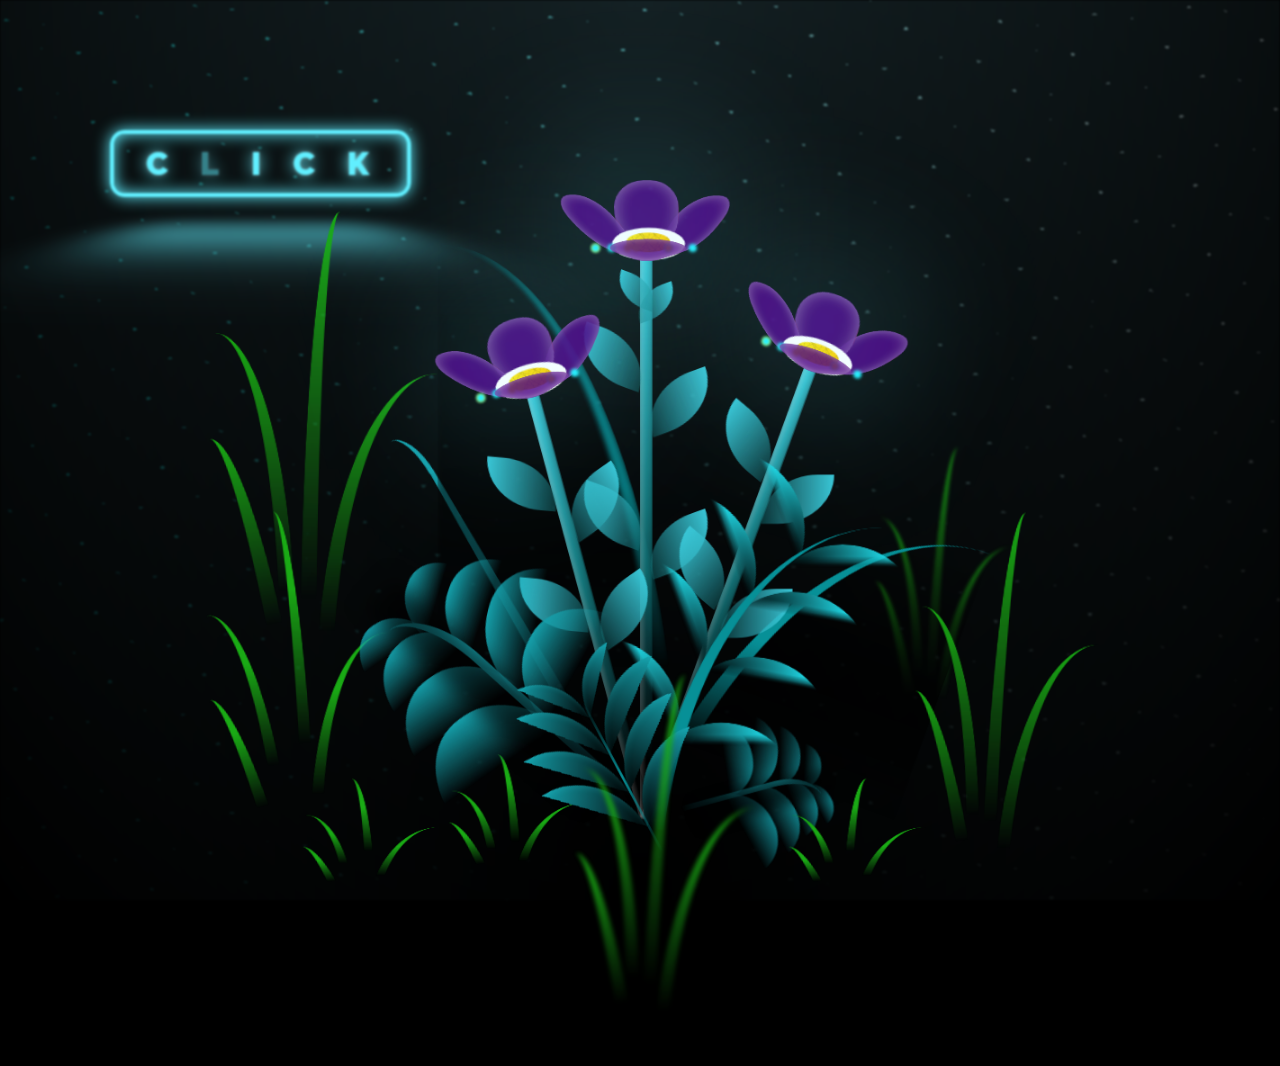
<file: index.html>
<!DOCTYPE html>
<html lang="en">
<head>
    <meta charset="UTF-8">
    <meta name="viewport" content="width=device-width, initial-scale=1.0">
    <title>GF</title> 
    <link rel="stylesheet" href="./style.css"> 
    <link rel="stylesheet" href="./button.css"> 
</head>
<body class="not-loaded">
    <div class="night">      
        <button class='glowing-btn' onclick="location.href='card.html'" type="button"><span class='glowing-txt'>C<span class='faulty-letter'>L</span>ICK</span></button>
    </div>
    <div class="flowers">
      <div class="flower flower--1">
        <div class="flower__leafs flower__leafs--1">
          <div class="flower__leaf flower__leaf--1"></div>
          <div class="flower__leaf flower__leaf--2"></div>
          <div class="flower__leaf flower__leaf--3"></div>
          <div class="flower__leaf flower__leaf--4"></div>
          <div class="flower__white-circle"></div>
  
          <div class="flower__light flower__light--1"></div>
          <div class="flower__light flower__light--2"></div>
          <div class="flower__light flower__light--3"></div>
          <div class="flower__light flower__light--4"></div>
          <div class="flower__light flower__light--5"></div>
          <div class="flower__light flower__light--6"></div>
          <div class="flower__light flower__light--7"></div>
          <div class="flower__light flower__light--8"></div>
  
        </div>
        <div class="flower__line">
          <div class="flower__line__leaf flower__line__leaf--1"></div>
          <div class="flower__line__leaf flower__line__leaf--2"></div>
          <div class="flower__line__leaf flower__line__leaf--3"></div>
          <div class="flower__line__leaf flower__line__leaf--4"></div>
          <div class="flower__line__leaf flower__line__leaf--5"></div>
          <div class="flower__line__leaf flower__line__leaf--6"></div>
        </div>
      </div>
  
      <div class="flower flower--2">
        <div class="flower__leafs flower__leafs--2">
          <div class="flower__leaf flower__leaf--1"></div>
          <div class="flower__leaf flower__leaf--2"></div>
          <div class="flower__leaf flower__leaf--3"></div>
          <div class="flower__leaf flower__leaf--4"></div>
          <div class="flower__white-circle"></div>
  
          <div class="flower__light flower__light--1"></div>
          <div class="flower__light flower__light--2"></div>
          <div class="flower__light flower__light--3"></div>
          <div class="flower__light flower__light--4"></div>
          <div class="flower__light flower__light--5"></div>
          <div class="flower__light flower__light--6"></div>
          <div class="flower__light flower__light--7"></div>
          <div class="flower__light flower__light--8"></div>
  
        </div>
        <div class="flower__line">
          <div class="flower__line__leaf flower__line__leaf--1"></div>
          <div class="flower__line__leaf flower__line__leaf--2"></div>
          <div class="flower__line__leaf flower__line__leaf--3"></div>
          <div class="flower__line__leaf flower__line__leaf--4"></div>
        </div>
      </div>
  
      <div class="flower flower--3">
        <div class="flower__leafs flower__leafs--3">
          <div class="flower__leaf flower__leaf--1"></div>
          <div class="flower__leaf flower__leaf--2"></div>
          <div class="flower__leaf flower__leaf--3"></div>
          <div class="flower__leaf flower__leaf--4"></div>
          <div class="flower__white-circle"></div>
  
          <div class="flower__light flower__light--1"></div>
          <div class="flower__light flower__light--2"></div>
          <div class="flower__light flower__light--3"></div>
          <div class="flower__light flower__light--4"></div>
          <div class="flower__light flower__light--5"></div>
          <div class="flower__light flower__light--6"></div>
          <div class="flower__light flower__light--7"></div>
          <div class="flower__light flower__light--8"></div>
  
        </div>
        <div class="flower__line">
          <div class="flower__line__leaf flower__line__leaf--1"></div>
          <div class="flower__line__leaf flower__line__leaf--2"></div>
          <div class="flower__line__leaf flower__line__leaf--3"></div>
          <div class="flower__line__leaf flower__line__leaf--4"></div>
        </div>
      </div>
  
      <div class="grow-ans" style="--d:1.2s">
        <div class="flower__g-long">
          <div class="flower__g-long__top"></div>
          <div class="flower__g-long__bottom"></div>
        </div>
      </div>
  
      <div class="growing-grass">
        <div class="flower__grass flower__grass--1">
          <div class="flower__grass--top"></div>
          <div class="flower__grass--bottom"></div>
          <div class="flower__grass__leaf flower__grass__leaf--1"></div>
          <div class="flower__grass__leaf flower__grass__leaf--2"></div>
          <div class="flower__grass__leaf flower__grass__leaf--3"></div>
          <div class="flower__grass__leaf flower__grass__leaf--4"></div>
          <div class="flower__grass__leaf flower__grass__leaf--5"></div>
          <div class="flower__grass__leaf flower__grass__leaf--6"></div>
          <div class="flower__grass__leaf flower__grass__leaf--7"></div>
          <div class="flower__grass__leaf flower__grass__leaf--8"></div>
          <div class="flower__grass__overlay"></div>
        </div>
      </div>
  
      <div class="growing-grass">
        <div class="flower__grass flower__grass--2">
          <div class="flower__grass--top"></div>
          <div class="flower__grass--bottom"></div>
          <div class="flower__grass__leaf flower__grass__leaf--1"></div>
          <div class="flower__grass__leaf flower__grass__leaf--2"></div>
          <div class="flower__grass__leaf flower__grass__leaf--3"></div>
          <div class="flower__grass__leaf flower__grass__leaf--4"></div>
          <div class="flower__grass__leaf flower__grass__leaf--5"></div>
          <div class="flower__grass__leaf flower__grass__leaf--6"></div>
          <div class="flower__grass__leaf flower__grass__leaf--7"></div>
          <div class="flower__grass__leaf flower__grass__leaf--8"></div>
          <div class="flower__grass__overlay"></div>
        </div>
      </div>
  
      <div class="grow-ans" style="--d:2.4s">
        <div class="flower__g-right flower__g-right--1">
          <div class="leaf"></div>
        </div>
      </div>
  
      <div class="grow-ans" style="--d:2.8s">
        <div class="flower__g-right flower__g-right--2">
          <div class="leaf"></div>
        </div>
      </div>
  
      <div class="grow-ans" style="--d:2.8s">
        <div class="flower__g-front">
          <div class="flower__g-front__leaf-wrapper flower__g-front__leaf-wrapper--1">
            <div class="flower__g-front__leaf"></div>
          </div>
          <div class="flower__g-front__leaf-wrapper flower__g-front__leaf-wrapper--2">
            <div class="flower__g-front__leaf"></div>
          </div>
          <div class="flower__g-front__leaf-wrapper flower__g-front__leaf-wrapper--3">
            <div class="flower__g-front__leaf"></div>
          </div>
          <div class="flower__g-front__leaf-wrapper flower__g-front__leaf-wrapper--4">
            <div class="flower__g-front__leaf"></div>
          </div>
          <div class="flower__g-front__leaf-wrapper flower__g-front__leaf-wrapper--5">
            <div class="flower__g-front__leaf"></div>
          </div>
          <div class="flower__g-front__leaf-wrapper flower__g-front__leaf-wrapper--6">
            <div class="flower__g-front__leaf"></div>
          </div>
          <div class="flower__g-front__leaf-wrapper flower__g-front__leaf-wrapper--7">
            <div class="flower__g-front__leaf"></div>
          </div>
          <div class="flower__g-front__leaf-wrapper flower__g-front__leaf-wrapper--8">
            <div class="flower__g-front__leaf"></div>
          </div>
          <div class="flower__g-front__line"></div>
        </div>
      </div>
  
      <div class="grow-ans" style="--d:3.2s">
        <div class="flower__g-fr">
          <div class="leaf"></div>
          <div class="flower__g-fr__leaf flower__g-fr__leaf--1"></div>
          <div class="flower__g-fr__leaf flower__g-fr__leaf--2"></div>
          <div class="flower__g-fr__leaf flower__g-fr__leaf--3"></div>
          <div class="flower__g-fr__leaf flower__g-fr__leaf--4"></div>
          <div class="flower__g-fr__leaf flower__g-fr__leaf--5"></div>
          <div class="flower__g-fr__leaf flower__g-fr__leaf--6"></div>
          <div class="flower__g-fr__leaf flower__g-fr__leaf--7"></div>
          <div class="flower__g-fr__leaf flower__g-fr__leaf--8"></div>
        </div>
      </div>
  
      <div class="long-g long-g--0">
        <div class="grow-ans" style="--d:3s">
          <div class="leaf leaf--0"></div>
        </div>
        <div class="grow-ans" style="--d:2.2s">
          <div class="leaf leaf--1"></div>
        </div>
        <div class="grow-ans" style="--d:3.4s">
          <div class="leaf leaf--2"></div>
        </div>
        <div class="grow-ans" style="--d:3.6s">
          <div class="leaf leaf--3"></div>
        </div>
      </div>
  
      <div class="long-g long-g--1">
        <div class="grow-ans" style="--d:3.6s">
          <div class="leaf leaf--0"></div>
        </div>
        <div class="grow-ans" style="--d:3.8s">
          <div class="leaf leaf--1"></div>
        </div>
        <div class="grow-ans" style="--d:4s">
          <div class="leaf leaf--2"></div>
        </div>
        <div class="grow-ans" style="--d:4.2s">
          <div class="leaf leaf--3"></div>
        </div>
      </div>
  
      <div class="long-g long-g--2">
        <div class="grow-ans" style="--d:4s">
          <div class="leaf leaf--0"></div>
        </div>
        <div class="grow-ans" style="--d:4.2s">
          <div class="leaf leaf--1"></div>
        </div>
        <div class="grow-ans" style="--d:4.4s">
          <div class="leaf leaf--2"></div>
        </div>
        <div class="grow-ans" style="--d:4.6s">
          <div class="leaf leaf--3"></div>
        </div>
      </div>
  
      <div class="long-g long-g--3">
        <div class="grow-ans" style="--d:4s">
          <div class="leaf leaf--0"></div>
        </div>
        <div class="grow-ans" style="--d:4.2s">
          <div class="leaf leaf--1"></div>
        </div>
        <div class="grow-ans" style="--d:3s">
          <div class="leaf leaf--2"></div>
        </div>
        <div class="grow-ans" style="--d:3.6s">
          <div class="leaf leaf--3"></div>
        </div>
      </div>
  
      <div class="long-g long-g--4">
        <div class="grow-ans" style="--d:4s">
          <div class="leaf leaf--0"></div>
        </div>
        <div class="grow-ans" style="--d:4.2s">
          <div class="leaf leaf--1"></div>
        </div>
        <div class="grow-ans" style="--d:3s">
          <div class="leaf leaf--2"></div>
        </div>
        <div class="grow-ans" style="--d:3.6s">
          <div class="leaf leaf--3"></div>
        </div>
      </div>
  
      <div class="long-g long-g--5">
        <div class="grow-ans" style="--d:4s">
          <div class="leaf leaf--0"></div>
        </div>
        <div class="grow-ans" style="--d:4.2s">
          <div class="leaf leaf--1"></div>
        </div>
        <div class="grow-ans" style="--d:3s">
          <div class="leaf leaf--2"></div>
        </div>
        <div class="grow-ans" style="--d:3.6s">
          <div class="leaf leaf--3"></div>
        </div>
      </div>
  
      <div class="long-g long-g--6">
        <div class="grow-ans" style="--d:4.2s">
          <div class="leaf leaf--0"></div>
        </div>
        <div class="grow-ans" style="--d:4.4s">
          <div class="leaf leaf--1"></div>
        </div>
        <div class="grow-ans" style="--d:4.6s">
          <div class="leaf leaf--2"></div>
        </div>
        <div class="grow-ans" style="--d:4.8s">
          <div class="leaf leaf--3"></div>
        </div>
      </div>
  
      <div class="long-g long-g--7">
        <div class="grow-ans" style="--d:3s">
          <div class="leaf leaf--0"></div>
        </div>
        <div class="grow-ans" style="--d:3.2s">
          <div class="leaf leaf--1"></div>
        </div>
        <div class="grow-ans" style="--d:3.5s">
          <div class="leaf leaf--2"></div>
        </div>
        <div class="grow-ans" style="--d:3.6s">
          <div class="leaf leaf--3"></div>
        </div>
      </div>
    </div>
  </body>
  <script> 
    onload = () => {
    const c = setTimeout(() => {
        document.body.classList.remove("not-loaded");
        clearTimeout(c);
    }, 1000);
    };
  </script>
</html>
</file>
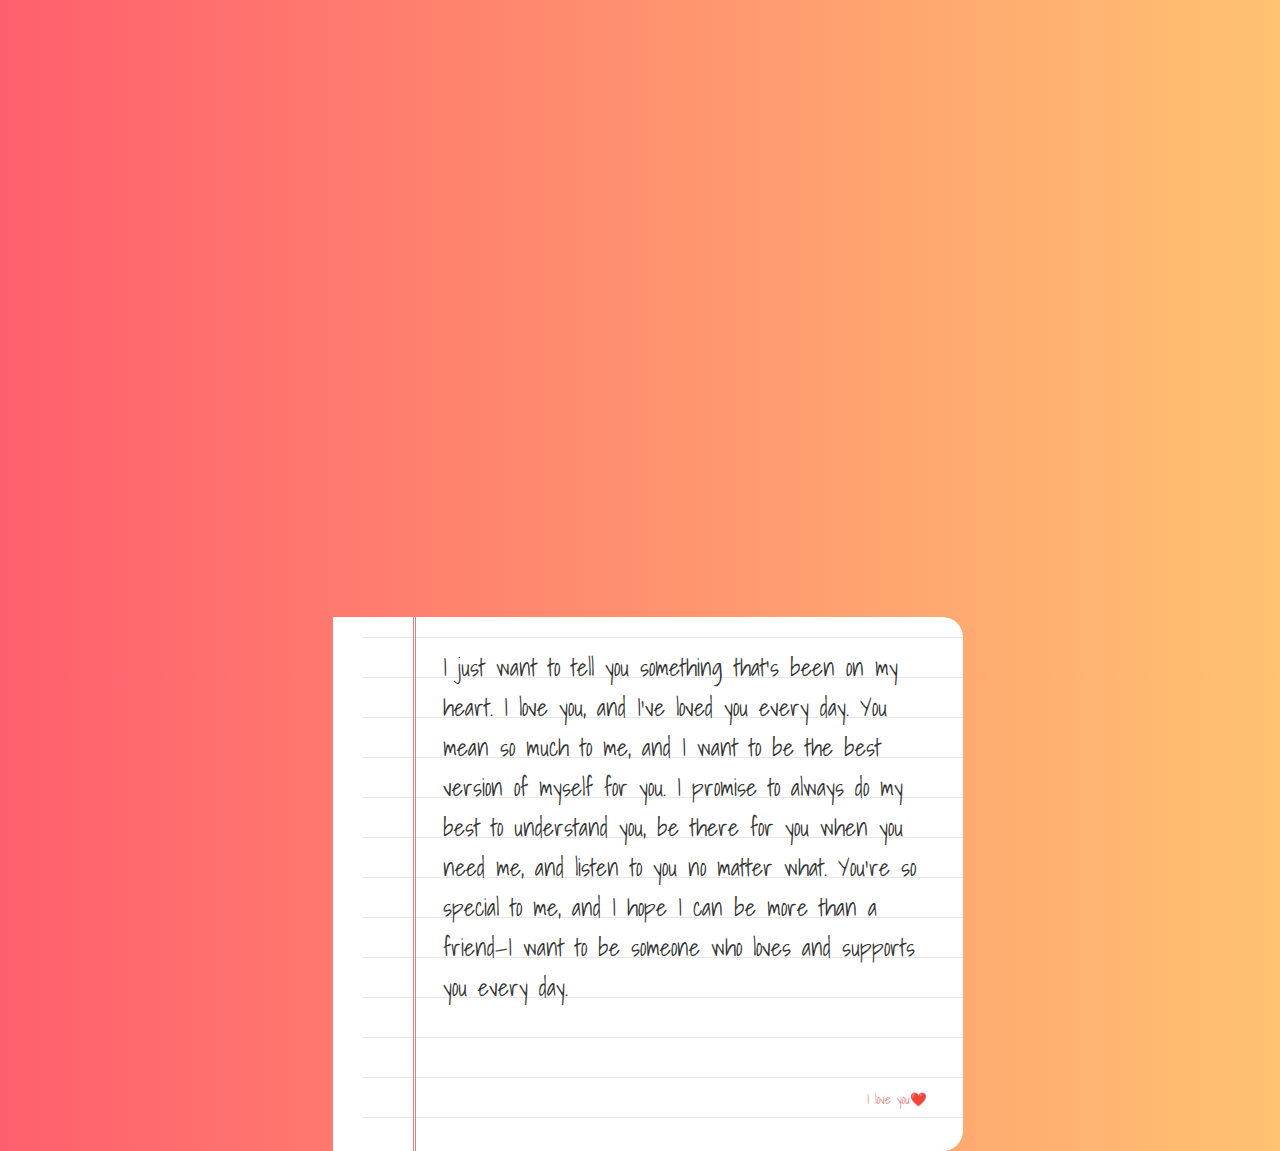
<file: message.html>
<!DOCTYPE html>
<html lang="en">
<head>
    <meta charset="UTF-8">
    <meta name="viewport" content="width=device-width, initial-scale=1.0">
    <title>GF</title>
    <link rel="stylesheet" href="./message.css"> 
</head>
<body>
    <div class="wrapper">
        <h1></h1>
        
        <form class="form__contact" action="">
          <fieldset>       
            <p>I just want to tell you something that’s been on my heart. I love you, and I’ve loved you every day. You mean so much to me, and I want to be the best version of myself for you.

                I promise to always do my best to understand you, be there for you when you need me, and listen to you no matter what.
                
                You’re so special to me, and I hope I can be more than a friend—I want to be someone who loves and supports you every day.</p>

            <button type="submit" class="button button--xlarge" tabindex="4">I love you❤️   </button>
          </fieldset>
        </form>
      </div>
</body>
</html>
</file>
<file: style.css>
*, *::after, *::before {
    padding: 0;
    margin: 0;
    box-sizing: border-box;
  }
  :root {
    --dark-color: #000;
  }
  body {
    display: flex;
    align-items: flex-end;
    justify-content: center;
    min-height: 100vh;
    background-color: var(--dark-color);
    overflow: hidden;
    perspective: 1000px;
  }
  .night {
    position: fixed;
    left: 50%;
    top: 0;
    transform: translateX(-50%);
    width: 100%;
    height: 100%;
    filter: blur(0.1vmin);
    background-image: radial-gradient(ellipse at top, transparent 0%, var(--dark-color)), radial-gradient(ellipse at bottom, var(--dark-color), rgba(145, 233, 255, 0.2)), repeating-linear-gradient(220deg, black 0px, black 19px, transparent 19px, transparent 22px), repeating-linear-gradient(189deg, black 0px, black 19px, transparent 19px, transparent 22px), repeating-linear-gradient(148deg, black 0px, black 19px, transparent 19px, transparent 22px), linear-gradient(90deg, #00fffa, #f0f0f0);
  }
  .flowers {
    position: relative;
    transform: scale(0.9);
  }
  .flower {
    position: absolute;
    bottom: 10vmin;
    transform-origin: bottom center;
    z-index: 10;
    --fl-speed: 0.8s;
  }
  .flower--1 {
    animation: moving-flower-1 4s linear infinite;
  }
  .flower--1 .flower__line {
    height: 70vmin;
    animation-delay: 0.3s;
  }
  .flower--1 .flower__line__leaf--1 {
    animation: blooming-leaf-right var(--fl-speed) 1.6s backwards;
  }
  .flower--1 .flower__line__leaf--2 {
    animation: blooming-leaf-right var(--fl-speed) 1.4s backwards;
  }
  .flower--1 .flower__line__leaf--3 {
    animation: blooming-leaf-left var(--fl-speed) 1.2s backwards;
  }
  .flower--1 .flower__line__leaf--4 {
    animation: blooming-leaf-left var(--fl-speed) 1s backwards;
  }
  .flower--1 .flower__line__leaf--5 {
    animation: blooming-leaf-right var(--fl-speed) 1.8s backwards;
  }
  .flower--1 .flower__line__leaf--6 {
    animation: blooming-leaf-left var(--fl-speed) 2s backwards;
  }
  .flower--2 {
    left: 50%;
    transform: rotate(20deg);
    animation: moving-flower-2 4s linear infinite;
  }
  .flower--2 .flower__line {
    height: 60vmin;
    animation-delay: 0.6s;
  }
  .flower--2 .flower__line__leaf--1 {
    animation: blooming-leaf-right var(--fl-speed) 1.9s backwards;
  }
  .flower--2 .flower__line__leaf--2 {
    animation: blooming-leaf-right var(--fl-speed) 1.7s backwards;
  }
  .flower--2 .flower__line__leaf--3 {
    animation: blooming-leaf-left var(--fl-speed) 1.5s backwards;
  }
  .flower--2 .flower__line__leaf--4 {
    animation: blooming-leaf-left var(--fl-speed) 1.3s backwards;
  }
  .flower--3 {
    left: 50%;
    transform: rotate(-15deg);
    animation: moving-flower-3 4s linear infinite;
  }
  .flower--3 .flower__line {
    animation-delay: 0.9s;
  }
  .flower--3 .flower__line__leaf--1 {
    animation: blooming-leaf-right var(--fl-speed) 2.5s backwards;
  }
  .flower--3 .flower__line__leaf--2 {
    animation: blooming-leaf-right var(--fl-speed) 2.3s backwards;
  }
  .flower--3 .flower__line__leaf--3 {
    animation: blooming-leaf-left var(--fl-speed) 2.1s backwards;
  }
  .flower--3 .flower__line__leaf--4 {
    animation: blooming-leaf-left var(--fl-speed) 1.9s backwards;
  }
  .flower__leafs {
    position: relative;
    animation: blooming-flower 2s backwards;
  }
  .flower__leafs--1 {
    animation-delay: 1.1s;
  }
  .flower__leafs--2 {
    animation-delay: 1.1s;
  }
  .flower__leafs--3 {
    animation-delay: 1.1s;
  }
  .flower__leafs::after {
    content: "";
    position: absolute;
    left: 0;
    top: 0;
    transform: translate(-50%, -100%);
    width: 8vmin;
    height: 8vmin;
    background-color: #6bf0ff;
    filter: blur(10vmin);
  }
  .flower__leaf {
    position: absolute;
    bottom: 0;
    left: 50%;
    width: 8vmin;
    height: 11vmin;
    border-radius: 51% 49% 47% 53% / 44% 45% 55% 69%;
    background-color: red;
    background-image: linear-gradient(to top, #4B0082, #4B0082);
    transform-origin: bottom center;
    opacity: 0.9;
    box-shadow: inset 0 0 2vmin rgba(255, 255, 255, 0.5);
  }
  .flower__leaf--1 {
    transform: translate(-10%, 1%) rotateY(40deg) rotateX(-50deg);
  }
  .flower__leaf--2 {
    transform: translate(-50%, -4%) rotateX(40deg);
  }
  .flower__leaf--3 {
    transform: translate(-90%, 0%) rotateY(45deg) rotateX(50deg);
  }
  .flower__leaf--4 {
    width: 8vmin;
    height: 8vmin;
    transform-origin: bottom left;
    border-radius: 4vmin 10vmin 4vmin 4vmin;
    transform: translate(0%, 18%) rotateX(70deg) rotate(-43deg);
    background-image: linear-gradient(to top, #4B0082, #4B0082);
    z-index: 1;
    opacity: 0.8;
  }
  .flower__white-circle {
    position: absolute;
    left: -3.5vmin;
    top: -3vmin;
    width: 9vmin;
    height: 4vmin;
    border-radius: 50%;
    background-color: #fff;
  }
  .flower__white-circle::after {
    content: "";
    position: absolute;
    left: 50%;
    top: 45%;
    transform: translate(-50%, -50%);
    width: 60%;
    height: 60%;
    border-radius: inherit;
    background-image: repeating-linear-gradient(135deg, rgba(0, 0, 0, 0.03) 0px, rgba(0, 0, 0, 0.03) 1px, transparent 1px, transparent 12px), repeating-linear-gradient(45deg, rgba(0, 0, 0, 0.03) 0px, rgba(0, 0, 0, 0.03) 1px, transparent 1px, transparent 12px), repeating-linear-gradient(67.5deg, rgba(0, 0, 0, 0.03) 0px, rgba(0, 0, 0, 0.03) 1px, transparent 1px, transparent 12px), repeating-linear-gradient(135deg, rgba(0, 0, 0, 0.03) 0px, rgba(0, 0, 0, 0.03) 1px, transparent 1px, transparent 12px), repeating-linear-gradient(45deg, rgba(0, 0, 0, 0.03) 0px, rgba(0, 0, 0, 0.03) 1px, transparent 1px, transparent 12px), repeating-linear-gradient(112.5deg, rgba(0, 0, 0, 0.03) 0px, rgba(0, 0, 0, 0.03) 1px, transparent 1px, transparent 12px), repeating-linear-gradient(112.5deg, rgba(0, 0, 0, 0.03) 0px, rgba(0, 0, 0, 0.03) 1px, transparent 1px, transparent 12px), repeating-linear-gradient(45deg, rgba(0, 0, 0, 0.03) 0px, rgba(0, 0, 0, 0.03) 1px, transparent 1px, transparent 12px), repeating-linear-gradient(22.5deg, rgba(0, 0, 0, 0.03) 0px, rgba(0, 0, 0, 0.03) 1px, transparent 1px, transparent 12px), repeating-linear-gradient(45deg, rgba(0, 0, 0, 0.03) 0px, rgba(0, 0, 0, 0.03) 1px, transparent 1px, transparent 12px), repeating-linear-gradient(22.5deg, rgba(0, 0, 0, 0.03) 0px, rgba(0, 0, 0, 0.03) 1px, transparent 1px, transparent 12px), repeating-linear-gradient(135deg, rgba(0, 0, 0, 0.03) 0px, rgba(0, 0, 0, 0.03) 1px, transparent 1px, transparent 12px), repeating-linear-gradient(157.5deg, rgba(0, 0, 0, 0.03) 0px, rgba(0, 0, 0, 0.03) 1px, transparent 1px, transparent 12px), repeating-linear-gradient(67.5deg, rgba(0, 0, 0, 0.03) 0px, rgba(0, 0, 0, 0.03) 1px, transparent 1px, transparent 12px), repeating-linear-gradient(67.5deg, rgba(0, 0, 0, 0.03) 0px, rgba(0, 0, 0, 0.03) 1px, transparent 1px, transparent 12px), linear-gradient(90deg, #ffeb12, #ffce00);
  }
  .flower__line {
    height: 55vmin;
    width: 1.5vmin;
    background-image: linear-gradient(to left, rgba(0, 0, 0, 0.2), transparent, rgba(255, 255, 255, 0.2)), linear-gradient(to top, transparent 10%, #14757a, #39c6d6);
    box-shadow: inset 0 0 2px rgba(0, 0, 0, 0.5);
    animation: grow-flower-tree 4s backwards;
  }
  .flower__line__leaf {
    --w: 7vmin;
    --h: calc(var(--w) + 2vmin);
    position: absolute;
    top: 20%;
    left: 90%;
    width: var(--w);
    height: var(--h);
    border-top-right-radius: var(--h);
    border-bottom-left-radius: var(--h);
    background-image: linear-gradient(to top, rgba(20, 117, 122, 0.4), #39c6d6);
  }
  .flower__line__leaf--1 {
    transform: rotate(70deg) rotateY(30deg);
  }
  .flower__line__leaf--2 {
    top: 45%;
    transform: rotate(70deg) rotateY(30deg);
  }
  .flower__line__leaf--3, .flower__line__leaf--4, .flower__line__leaf--6 {
    border-top-right-radius: 0;
    border-bottom-left-radius: 0;
    border-top-left-radius: var(--h);
    border-bottom-right-radius: var(--h);
    left: -460%;
    top: 12%;
    transform: rotate(-70deg) rotateY(30deg);
  }
  .flower__line__leaf--4 {
    top: 40%;
  }
  .flower__line__leaf--5 {
    top: 0;
    transform-origin: left;
    transform: rotate(70deg) rotateY(30deg) scale(0.6);
  }
  .flower__line__leaf--6 {
    top: -2%;
    left: -450%;
    transform-origin: right;
    transform: rotate(-70deg) rotateY(30deg) scale(0.6);
  }
  .flower__light {
    position: absolute;
    bottom: 0vmin;
    width: 1vmin;
    height: 1vmin;
    background-color: #fffb00;
    border-radius: 50%;
    filter: blur(0.2vmin);
    animation: light-ans 4s linear infinite backwards;
  }
  .flower__light:nth-child(odd) {
    background-color: #23f0ff;
  }
  .flower__light--1 {
    left: -2vmin;
    animation-delay: 1s;
  }
  .flower__light--2 {
    left: 3vmin;
    animation-delay: 0.5s;
  }
  .flower__light--3 {
    left: -6vmin;
    animation-delay: 0.3s;
  }
  .flower__light--4 {
    left: 6vmin;
    animation-delay: 0.9s;
  }
  .flower__light--5 {
    left: -1vmin;
    animation-delay: 1.5s;
  }
  .flower__light--6 {
    left: -4vmin;
    animation-delay: 3s;
  }
  .flower__light--7 {
    left: 3vmin;
    animation-delay: 2s;
  }
  .flower__light--8 {
    left: -6vmin;
    animation-delay: 3.5s;
  }
  .flower__grass {
    --c: #159faa;
    --line-w: 1.5vmin;
    position: absolute;
    bottom: 12vmin;
    left: -7vmin;
    display: flex;
    flex-direction: column;
    align-items: flex-end;
    z-index: 20;
    transform-origin: bottom center;
    transform: rotate(-48deg) rotateY(40deg);
  }
  .flower__grass--1 {
    animation: moving-grass 2s linear infinite;
  }
  .flower__grass--2 {
    left: 2vmin;
    bottom: 10vmin;
    transform: scale(0.5) rotate(75deg) rotateX(10deg) rotateY(-200deg);
    opacity: 0.8;
    z-index: 0;
    animation: moving-grass--2 1.5s linear infinite;
  }
  .flower__grass--top {
    width: 7vmin;
    height: 10vmin;
    border-top-right-radius: 100%;
    border-right: var(--line-w) solid var(--c);
    transform-origin: bottom center;
    transform: rotate(-2deg);
  }
  .flower__grass--bottom {
    margin-top: -2px;
    width: var(--line-w);
    height: 25vmin;
    background-image: linear-gradient(to top, transparent, var(--c));
  }
  .flower__grass__leaf {
    --size: 10vmin;
    position: absolute;
    width: calc(var(--size) * 2.1);
    height: var(--size);
    border-top-left-radius: var(--size);
    border-top-right-radius: var(--size);
    background-image: linear-gradient(to top, transparent, transparent 30%, var(--c));
    z-index: 100;
  }
  .flower__grass__leaf--1 {
    top: -6%;
    left: 30%;
    --size: 6vmin;
    transform: rotate(-20deg);
    animation: growing-grass-ans--1 2s 2.6s backwards;
  }
  @keyframes growing-grass-ans--1 {
    0% {
      transform-origin: bottom left;
      transform: rotate(-20deg) scale(0);
    }
  }
  .flower__grass__leaf--2 {
    top: -5%;
    left: -110%;
    --size: 6vmin;
    transform: rotate(10deg);
    animation: growing-grass-ans--2 2s 2.4s linear backwards;
  }
  @keyframes growing-grass-ans--2 {
    0% {
      transform-origin: bottom right;
      transform: rotate(10deg) scale(0);
    }
  }
  .flower__grass__leaf--3 {
    top: 5%;
    left: 60%;
    --size: 8vmin;
    transform: rotate(-18deg) rotateX(-20deg);
    animation: growing-grass-ans--3 2s 2.2s linear backwards;
  }
  @keyframes growing-grass-ans--3 {
    0% {
      transform-origin: bottom left;
      transform: rotate(-18deg) rotateX(-20deg) scale(0);
    }
  }
  .flower__grass__leaf--4 {
    top: 6%;
    left: -135%;
    --size: 8vmin;
    transform: rotate(2deg);
    animation: growing-grass-ans--4 2s 2s linear backwards;
  }
  @keyframes growing-grass-ans--4 {
    0% {
      transform-origin: bottom right;
      transform: rotate(2deg) scale(0);
    }
  }
  .flower__grass__leaf--5 {
    top: 20%;
    left: 60%;
    --size: 10vmin;
    transform: rotate(-24deg) rotateX(-20deg);
    animation: growing-grass-ans--5 2s 1.8s linear backwards;
  }
  @keyframes growing-grass-ans--5 {
    0% {
      transform-origin: bottom left;
      transform: rotate(-24deg) rotateX(-20deg) scale(0);
    }
  }
  .flower__grass__leaf--6 {
    top: 22%;
    left: -180%;
    --size: 10vmin;
    transform: rotate(10deg);
    animation: growing-grass-ans--6 2s 1.6s linear backwards;
  }
  @keyframes growing-grass-ans--6 {
    0% {
      transform-origin: bottom right;
      transform: rotate(10deg) scale(0);
    }
  }
  .flower__grass__leaf--7 {
    top: 39%;
    left: 70%;
    --size: 10vmin;
    transform: rotate(-10deg);
    animation: growing-grass-ans--7 2s 1.4s linear backwards;
  }
  @keyframes growing-grass-ans--7 {
    0% {
      transform-origin: bottom left;
      transform: rotate(-10deg) scale(0);
    }
  }
  .flower__grass__leaf--8 {
    top: 40%;
    left: -215%;
    --size: 11vmin;
    transform: rotate(10deg);
    animation: growing-grass-ans--8 2s 1.2s linear backwards;
  }
  @keyframes growing-grass-ans--8 {
    0% {
      transform-origin: bottom right;
      transform: rotate(10deg) scale(0);
    }
  }
  .flower__grass__overlay {
    position: absolute;
    top: -10%;
    right: 0%;
    width: 100%;
    height: 100%;
    background-color: rgba(0, 0, 0, 0.6);
    filter: blur(1.5vmin);
    z-index: 100;
  }
  .flower__g-long {
    --w: 2vmin;
    --h: 6vmin;
    --c: #159faa;
    position: absolute;
    bottom: 10vmin;
    left: -3vmin;
    transform-origin: bottom center;
    transform: rotate(-30deg) rotateY(-20deg);
    display: flex;
    flex-direction: column;
    align-items: flex-end;
    animation: flower-g-long-ans 3s linear infinite;
  }
  @keyframes flower-g-long-ans {
    0%, 100% {
      transform: rotate(-30deg) rotateY(-20deg);
    }
    50% {
      transform: rotate(-32deg) rotateY(-20deg);
    }
  }
  .flower__g-long__top {
    top: calc(var(--h) * -1);
    width: calc(var(--w) + 1vmin);
    height: var(--h);
    border-top-right-radius: 100%;
    border-right: 0.7vmin solid var(--c);
    transform: translate(-0.7vmin, 1vmin);
  }
  .flower__g-long__bottom {
    width: var(--w);
    height: 50vmin;
    transform-origin: bottom center;
    background-image: linear-gradient(to top, transparent 30%, var(--c));
    box-shadow: inset 0 0 2px rgba(0, 0, 0, 0.5);
    clip-path: polygon(35% 0, 65% 1%, 100% 100%, 0% 100%);
  }
  .flower__g-right {
    position: absolute;
    bottom: 6vmin;
    left: -2vmin;
    transform-origin: bottom left;
    transform: rotate(20deg);
  }
  .flower__g-right .leaf {
    width: 30vmin;
    height: 50vmin;
    border-top-left-radius: 100%;
    border-left: 2vmin solid #079097;
    background-image: linear-gradient(to bottom, transparent, var(--dark-color) 60%);
    -webkit-mask-image: linear-gradient(to top, transparent 30%, #079097 60%);
  }
  .flower__g-right--1 {
    animation: flower-g-right-ans 2.5s linear infinite;
  }
  .flower__g-right--2 {
    left: 5vmin;
    transform: rotateY(-180deg);
    animation: flower-g-right-ans--2 3s linear infinite;
  }
  .flower__g-right--2 .leaf {
    height: 75vmin;
    filter: blur(0.3vmin);
    opacity: 0.8;
  }
  @keyframes flower-g-right-ans {
    0%, 100% {
      transform: rotate(20deg);
    }
    50% {
      transform: rotate(24deg) rotateX(-20deg);
    }
  }
  @keyframes flower-g-right-ans--2 {
    0%, 100% {
      transform: rotateY(-180deg) rotate(0deg) rotateX(-20deg);
    }
    50% {
      transform: rotateY(-180deg) rotate(6deg) rotateX(-20deg);
    }
  }
  .flower__g-front {
    position: absolute;
    bottom: 6vmin;
    left: 2.5vmin;
    z-index: 100;
    transform-origin: bottom center;
    transform: rotate(-28deg) rotateY(30deg) scale(1.04);
    animation: flower__g-front-ans 2s linear infinite;
  }
  @keyframes flower__g-front-ans {
    0%, 100% {
      transform: rotate(-28deg) rotateY(30deg) scale(1.04);
    }
    50% {
      transform: rotate(-35deg) rotateY(40deg) scale(1.04);
    }
  }
  .flower__g-front__line {
    width: 0.3vmin;
    height: 20vmin;
    background-image: linear-gradient(to top, transparent, #079097, transparent 100%);
    position: relative;
  }
  .flower__g-front__leaf-wrapper {
    position: absolute;
    top: 0;
    left: 0;
    transform-origin: bottom left;
    transform: rotate(10deg);
  }
  .flower__g-front__leaf-wrapper:nth-child(even) {
    left: 0vmin;
    transform: rotateY(-180deg) rotate(5deg);
    animation: flower__g-front__leaf-left-ans 1s ease-in backwards;
  }
  .flower__g-front__leaf-wrapper:nth-child(odd) {
    animation: flower__g-front__leaf-ans 1s ease-in backwards;
  }
  .flower__g-front__leaf-wrapper--1 {
    top: -8vmin;
    transform: scale(0.7);
    animation: flower__g-front__leaf-ans 1s 5.5s ease-in backwards !important;
  }
  .flower__g-front__leaf-wrapper--2 {
    top: -8vmin;
    transform: rotateY(-180deg) scale(0.7) !important;
    animation: flower__g-front__leaf-left-ans-2 1s 4.6s ease-in backwards !important;
  }
  .flower__g-front__leaf-wrapper--3 {
    top: -3vmin;
    animation: flower__g-front__leaf-ans 1s 4.6s ease-in backwards;
  }
  .flower__g-front__leaf-wrapper--4 {
    top: -3vmin;
    transform: rotateY(-180deg) scale(0.9) !important;
    animation: flower__g-front__leaf-left-ans-2 1s 4.6s ease-in backwards !important;
  }
  @keyframes flower__g-front__leaf-left-ans-2 {
    0% {
      transform: rotateY(-180deg) scale(0);
    }
  }
  .flower__g-front__leaf-wrapper--5, .flower__g-front__leaf-wrapper--6 {
    top: 2vmin;
  }
  .flower__g-front__leaf-wrapper--7, .flower__g-front__leaf-wrapper--8 {
    top: 6.5vmin;
  }
  .flower__g-front__leaf-wrapper--2 {
    animation-delay: 5.2s !important;
  }
  .flower__g-front__leaf-wrapper--3 {
    animation-delay: 4.9s !important;
  }
  .flower__g-front__leaf-wrapper--5 {
    animation-delay: 4.3s !important;
  }
  .flower__g-front__leaf-wrapper--6 {
    animation-delay: 4.1s !important;
  }
  .flower__g-front__leaf-wrapper--7 {
    animation-delay: 3.8s !important;
  }
  .flower__g-front__leaf-wrapper--8 {
    animation-delay: 3.5s !important;
  }
  @keyframes flower__g-front__leaf-ans {
    0% {
      transform: rotate(10deg) scale(0);
    }
  }
  @keyframes flower__g-front__leaf-left-ans {
    0% {
      transform: rotateY(-180deg) rotate(5deg) scale(0);
    }
  }
  .flower__g-front__leaf {
    width: 10vmin;
    height: 10vmin;
    border-radius: 100% 0% 0% 100% / 100% 100% 0% 0%;
    box-shadow: inset 0 2px 1vmin rgba(44, 238, 252, 0.2);
    background-image: linear-gradient(to bottom left, transparent, var(--dark-color)), linear-gradient(to bottom right, #159faa 50%, transparent 50%, transparent);
    -webkit-mask-image: linear-gradient(to bottom right, #159faa 50%, transparent 50%, transparent);
    mask-image: linear-gradient(to bottom right, #159faa 50%, transparent 50%, transparent);
  }
  .flower__g-fr {
    position: absolute;
    bottom: -4vmin;
    left: vmin;
    transform-origin: bottom left;
    z-index: 10;
    animation: flower__g-fr-ans 2s linear infinite;
  }
  @keyframes flower__g-fr-ans {
    0%, 100% {
      transform: rotate(2deg);
    }
    50% {
      transform: rotate(4deg);
    }
  }
  .flower__g-fr .leaf {
    width: 30vmin;
    height: 50vmin;
    border-top-left-radius: 100%;
    border-left: 2vmin solid #079097;
    -webkit-mask-image: linear-gradient(to top, transparent 25%, #079097 50%);
    position: relative;
    z-index: 1;
  }
  .flower__g-fr__leaf {
    position: absolute;
    top: 0;
    left: 0;
    width: 10vmin;
    height: 10vmin;
    border-radius: 100% 0% 0% 100% / 100% 100% 0% 0%;
    box-shadow: inset 0 2px 1vmin rgba(44, 238, 252, 0.2);
    background-image: linear-gradient(to bottom left, transparent, var(--dark-color) 98%), linear-gradient(to bottom right, #23f0ff 45%, transparent 50%, transparent);
    -webkit-mask-image: linear-gradient(135deg, #159faa 40%, transparent 50%, transparent);
  }
  .flower__g-fr__leaf--1 {
    left: 20vmin;
    transform: rotate(45deg);
    animation: flower__g-fr-leaft-ans-1 0.5s 5.2s linear backwards;
  }
  @keyframes flower__g-fr-leaft-ans-1 {
    0% {
      transform-origin: left;
      transform: rotate(45deg) scale(0);
    }
  }
  .flower__g-fr__leaf--2 {
    left: 12vmin;
    top: -7vmin;
    transform: rotate(25deg) rotateY(-180deg);
    animation: flower__g-fr-leaft-ans-6 0.5s 5s linear backwards;
  }
  .flower__g-fr__leaf--3 {
    left: 15vmin;
    top: 6vmin;
    transform: rotate(55deg);
    animation: flower__g-fr-leaft-ans-5 0.5s 4.8s linear backwards;
  }
  .flower__g-fr__leaf--4 {
    left: 6vmin;
    top: -2vmin;
    transform: rotate(25deg) rotateY(-180deg);
    animation: flower__g-fr-leaft-ans-6 0.5s 4.6s linear backwards;
  }
  .flower__g-fr__leaf--5 {
    left: 10vmin;
    top: 14vmin;
    transform: rotate(55deg);
    animation: flower__g-fr-leaft-ans-5 0.5s 4.4s linear backwards;
  }
  @keyframes flower__g-fr-leaft-ans-5 {
    0% {
      transform-origin: left;
      transform: rotate(55deg) scale(0);
    }
  }
  .flower__g-fr__leaf--6 {
    left: 0vmin;
    top: 6vmin;
    transform: rotate(25deg) rotateY(-180deg);
    animation: flower__g-fr-leaft-ans-6 0.5s 4.2s linear backwards;
  }
  @keyframes flower__g-fr-leaft-ans-6 {
    0% {
      transform-origin: right;
      transform: rotate(25deg) rotateY(-180deg) scale(0);
    }
  }
  .flower__g-fr__leaf--7 {
    left: 5vmin;
    top: 22vmin;
    transform: rotate(45deg);
    animation: flower__g-fr-leaft-ans-7 0.5s 4s linear backwards;
  }
  @keyframes flower__g-fr-leaft-ans-7 {
    0% {
      transform-origin: left;
      transform: rotate(45deg) scale(0);
    }
  }
  .flower__g-fr__leaf--8 {
    left: -4vmin;
    top: 15vmin;
    transform: rotate(15deg) rotateY(-180deg);
    animation: flower__g-fr-leaft-ans-8 0.5s 3.8s linear backwards;
  }
  @keyframes flower__g-fr-leaft-ans-8 {
    0% {
      transform-origin: right;
      transform: rotate(15deg) rotateY(-180deg) scale(0);
    }
  }
  .long-g {
    position: absolute;
    bottom: 25vmin;
    left: -42vmin;
    transform-origin: bottom left;
  }
  .long-g--1 {
    bottom: 0vmin;
    transform: scale(0.8) rotate(-5deg);
  }
  .long-g--1 .leaf {
    -webkit-mask-image: linear-gradient(to top, transparent 40%, #079097 80%) !important;
  }
  .long-g--1 .leaf--1 {
    --w: 5vmin;
    --h: 60vmin;
    left: -2vmin;
    transform: rotate(3deg) rotateY(-180deg);
  }
  .long-g--2, .long-g--3 {
    bottom: -3vmin;
    left: -35vmin;
    transform-origin: center;
    transform: scale(0.6) rotateX(60deg);
  }
  .long-g--2 .leaf, .long-g--3 .leaf {
    -webkit-mask-image: linear-gradient(to top, transparent 50%, #079097 80%) !important;
  }
  .long-g--2 .leaf--1, .long-g--3 .leaf--1 {
    left: -1vmin;
    transform: rotateY(-180deg);
  }
  .long-g--3 {
    left: -17vmin;
    bottom: 0vmin;
  }
  .long-g--3 .leaf {
    -webkit-mask-image: linear-gradient(to top, transparent 40%, #079097 80%) !important;
  }
  .long-g--4 {
    left: 25vmin;
    bottom: -3vmin;
    transform-origin: center;
    transform: scale(0.6) rotateX(60deg);
  }
  .long-g--4 .leaf {
    -webkit-mask-image: linear-gradient(to top, transparent 50%, #079097 80%) !important;
  }
  .long-g--5 {
    left: 42vmin;
    bottom: 0vmin;
    transform: scale(0.8) rotate(2deg);
  }
  .long-g--6 {
    left: 0vmin;
    bottom: -20vmin;
    z-index: 100;
    filter: blur(0.3vmin);
    transform: scale(0.8) rotate(2deg);
  }
  .long-g--7 {
    left: 35vmin;
    bottom: 20vmin;
    z-index: -1;
    filter: blur(0.3vmin);
    transform: scale(0.6) rotate(2deg);
    opacity: 0.7;
  }
  .long-g .leaf {
    --w: 15vmin;
    --h: 40vmin;
    --c: #1aaa15;
    position: absolute;
    bottom: 0;
    width: var(--w);
    height: var(--h);
    border-top-left-radius: 100%;
    border-left: 2vmin solid var(--c);
    -webkit-mask-image: linear-gradient(to top, transparent 20%, var(--dark-color));
    transform-origin: bottom center;
  }
  .long-g .leaf--0 {
    left: 2vmin;
    animation: leaf-ans-1 4s linear infinite;
  }
  .long-g .leaf--1 {
    --w: 5vmin;
    --h: 60vmin;
    animation: leaf-ans-1 4s linear infinite;
  }
  .long-g .leaf--2 {
    --w: 10vmin;
    --h: 40vmin;
    left: -0.5vmin;
    bottom: 5vmin;
    transform-origin: bottom left;
    transform: rotateY(-180deg);
    animation: leaf-ans-2 3s linear infinite;
  }
  .long-g .leaf--3 {
    --w: 5vmin;
    --h: 30vmin;
    left: -1vmin;
    bottom: 3.2vmin;
    transform-origin: bottom left;
    transform: rotate(-10deg) rotateY(-180deg);
    animation: leaf-ans-3 3s linear infinite;
  }
  @keyframes leaf-ans-1 {
    0%, 100% {
      transform: rotate(-5deg) scale(1);
    }
    50% {
      transform: rotate(5deg) scale(1.1);
    }
  }
  @keyframes leaf-ans-2 {
    0%, 100% {
      transform: rotateY(-180deg) rotate(5deg);
    }
    50% {
      transform: rotateY(-180deg) rotate(0deg) scale(1.1);
    }
  }
  @keyframes leaf-ans-3 {
    0%, 100% {
      transform: rotate(-10deg) rotateY(-180deg);
    }
    50% {
      transform: rotate(-20deg) rotateY(-180deg);
    }
  }
  .grow-ans {
    animation: grow-ans 2s var(--d) backwards;
  }
  @keyframes grow-ans {
    0% {
      transform: scale(0);
      opacity: 0;
    }
  }
  @keyframes light-ans {
    0% {
      opacity: 0;
      transform: translateY(0vmin);
    }
    25% {
      opacity: 1;
      transform: translateY(-5vmin) translateX(-2vmin);
    }
    50% {
      opacity: 1;
      transform: translateY(-15vmin) translateX(2vmin);
      filter: blur(0.2vmin);
    }
    75% {
      transform: translateY(-20vmin) translateX(-2vmin);
      filter: blur(0.2vmin);
    }
    100% {
      transform: translateY(-30vmin);
      opacity: 0;
      filter: blur(1vmin);
    }
  }
  @keyframes moving-flower-1 {
    0%, 100% {
      transform: rotate(2deg);
    }
    50% {
      transform: rotate(-2deg);
    }
  }
  @keyframes moving-flower-2 {
    0%, 100% {
      transform: rotate(18deg);
    }
    50% {
      transform: rotate(14deg);
    }
  }
  @keyframes moving-flower-3 {
    0%, 100% {
      transform: rotate(-18deg);
    }
    50% {
      transform: rotate(-20deg) rotateY(-10deg);
    }
  }
  @keyframes blooming-leaf-right {
    0% {
      transform-origin: left;
      transform: rotate(70deg) rotateY(30deg) scale(0);
    }
  }
  @keyframes blooming-leaf-left {
    0% {
      transform-origin: right;
      transform: rotate(-70deg) rotateY(30deg) scale(0);
    }
  }
  @keyframes grow-flower-tree {
    0% {
      height: 0;
      border-radius: 1vmin;
    }
  }
  @keyframes blooming-flower {
    0% {
      transform: scale(0);
    }
  }
  @keyframes moving-grass {
    0%, 100% {
      transform: rotate(-48deg) rotateY(40deg);
    }
    50% {
      transform: rotate(-50deg) rotateY(40deg);
    }
  }
  @keyframes moving-grass--2 {
    0%, 100% {
      transform: scale(0.5) rotate(75deg) rotateX(10deg) rotateY(-200deg);
    }
    50% {
      transform: scale(0.5) rotate(79deg) rotateX(10deg) rotateY(-200deg);
    }
  }
  .growing-grass {
    animation: growing-grass-ans 1s 2s backwards;
  }
  @keyframes growing-grass-ans {
    0% {
      transform: scale(0);
    }
  }
  .not-loaded * {
    animation-play-state: paused !important;
  }
</file>
<file: button.css>
@import url("https://fonts.googleapis.com/css?family=Raleway");

:root {
  --glow-color: hsl(186 100% 69%);
}

*,
*::before,
*::after {
  box-sizing: border-box;
}

.glowing-btn {
    margin-left: 110px;
    margin-top:  130px;
  position: relative;
  color: var(--glow-color);
  cursor: pointer;
  padding: 0.35em 1em;
  border: 0.15em solid var(--glow-color);
  border-radius: 0.45em;
  background: none;
  perspective: 2em;
  font-family: "Raleway", sans-serif;
  font-size: 2em;
  font-weight: 900;
  letter-spacing: 1em;

  -webkit-box-shadow: inset 0px 0px 0.5em 0px var(--glow-color),
    0px 0px 0.5em 0px var(--glow-color);
  -moz-box-shadow: inset 0px 0px 0.5em 0px var(--glow-color),
    0px 0px 0.5em 0px var(--glow-color);
  box-shadow: inset 0px 0px 0.5em 0px var(--glow-color),
    0px 0px 0.5em 0px var(--glow-color);
  animation: border-flicker 2s linear infinite;
}

.glowing-txt {
  float: left;
  margin-right: -0.8em;
  -webkit-text-shadow: 0 0 0.125em hsl(0 0% 100% / 0.3),
    0 0 0.45em var(--glow-color);
  -moz-text-shadow: 0 0 0.125em hsl(0 0% 100% / 0.3),
    0 0 0.45em var(--glow-color);
  text-shadow: 0 0 0.125em hsl(0 0% 100% / 0.3), 0 0 0.45em var(--glow-color);
  animation: text-flicker 3s linear infinite;
}

.faulty-letter {
  opacity: 0.5;
  animation: faulty-flicker 2s linear infinite;
}

.glowing-btn::before {
  content: "";
  position: absolute;
  top: 0;
  bottom: 0;
  left: 0;
  right: 0;
  opacity: 0.7;
  filter: blur(1em);
  transform: translateY(120%) rotateX(95deg) scale(1, 0.35);
  background: var(--glow-color);
  pointer-events: none;
}

.glowing-btn::after {
  content: "";
  position: absolute;
  top: 0;
  left: 0;
  right: 0;
  bottom: 0;
  opacity: 0;
  z-index: -1;
  background-color: var(--glow-color);
  box-shadow: 0 0 2em 0.2em var(--glow-color);
  transition: opacity 100ms linear;
}

.glowing-btn:hover {
  color: rgba(0, 0, 0, 0.8);
  text-shadow: none;
  animation: none;
}

.glowing-btn:hover .glowing-txt {
  animation: none;
}

.glowing-btn:hover .faulty-letter {
  animation: none;
  text-shadow: none;
  opacity: 1;
}

.glowing-btn:hover:before {
  filter: blur(1.5em);
  opacity: 1;
}

.glowing-btn:hover:after {
  opacity: 1;
}

@keyframes faulty-flicker {
  0% {
    opacity: 0.1;
  }
  2% {
    opacity: 0.1;
  }
  4% {
    opacity: 0.5;
  }
  19% {
    opacity: 0.5;
  }
  21% {
    opacity: 0.1;
  }
  23% {
    opacity: 1;
  }
  80% {
    opacity: 0.5;
  }
  83% {
    opacity: 0.4;
  }

  87% {
    opacity: 1;
  }
}

@keyframes text-flicker {
  0% {
    opacity: 0.1;
  }

  2% {
    opacity: 1;
  }

  8% {
    opacity: 0.1;
  }

  9% {
    opacity: 1;
  }

  12% {
    opacity: 0.1;
  }
  20% {
    opacity: 1;
  }
  25% {
    opacity: 0.3;
  }
  30% {
    opacity: 1;
  }

  70% {
    opacity: 0.7;
  }
  72% {
    opacity: 0.2;
  }

  77% {
    opacity: 0.9;
  }
  100% {
    opacity: 0.9;
  }
}

@keyframes border-flicker {
  0% {
    opacity: 0.1;
  }
  2% {
    opacity: 1;
  }
  4% {
    opacity: 0.1;
  }

  8% {
    opacity: 1;
  }
  70% {
    opacity: 0.7;
  }
  100% {
    opacity: 1;
  }
}

@media only screen and (max-width: 600px) {
  .glowing-btn{
    font-size: 1em;
  }
}
</file>
<file: message.css>
@import url('https://fonts.googleapis.com/css?family=Roboto+Slab:400');
 @import url('https://fonts.googleapis.com/css?family=Shadows+Into+Light');
 ::selection {
	 color: #fff;
	 background: #9fbe5a;
}
 body {
	 width: 100vw;
	 height: 100%;
	 padding-bottom: 50px;
	 overflow-x: hidden;
	 display: flex;
	 align-items: center;
	 justify-content: center;
     background: linear-gradient(90deg, rgba(255, 95, 109, 1), rgba(255, 195, 113, 1));
     -webkit-background: linear-gradient(90deg, rgba(255, 95, 109, 1), rgba(255, 195, 113, 1));
     -moz-background: linear-gradient(90deg, rgba(255, 95, 109, 1), rgba(255, 195, 113, 1));
}
 h1 {
	 margin-bottom: 75px;
	 padding: 0 20vw;
	 font: 400 56px 'Roboto Slab', serif;
	 font-size: 56px;
	 text-align: center;
	 color: #fff;
}
 .form__contact {
	 max-width: 600px;
	 margin: 0 auto;
	 border-left: 30px solid white;
	 border-image: url(data:image/svg+xml;
	base64,[base64]) 5% 100% repeat;
	 border-image-width: 0px 0px 0px 30px;
	 transform: translateY(100%);
	 animation: init 1s ease-in-out forwards;
}
 .form__contact fieldset {
	 position: relative;
	 margin: 0;
	 padding: 30px 30px 40px 80px;
	 border: none;
	 border-radius: 0 20px 20px 0;
	 font: 24px 'Shadows Into Light', cursive;
	 background: #fff linear-gradient(rgba(0, 0, 0, .1) 1px, transparent 0) 0 20px / 100% 40px;
}
 .form__contact fieldset:after {
	 position: absolute;
	 top: 0;
	 left: 50px;
	 content: '';
	 height: 100%;
	 width: 1px;
	 border-left: double #e08183;
}
 .form__contact p {
	 margin: 0 0 40px 0;
	 line-height: 40px;
	 color: #333;
}
 .form__contact span {
	 position: relative;
	 line-height: 40px;
}
 .form__contact button {
	 margin-top: 40px;
	 float: right;
	 border: none;
	 font-family: 'Shadows Into Light', cursive;
	 color: #e08183;
	 background: transparent;
	 cursor: pointer;
	 transition: transform 0.25s ease;
}
 .form__contact button:hover {
	 transform: translateX(10px);
}
 .form__field {
	 display: inline;
	 color: #7db665;
	 outline: none;
}
 .form__field:empty {
	 display: inline-block;
	 color: #ddd;
}
 .form__field:empty:before, .form__field:empty:focus:before {
	 content: attr(data-placeholder);
}
 svg {
	 display: none;
}
 @keyframes init {
	 75% {
		 transform: translateY(-20px);
	}
	 100% {
		 transform: translateY(0);
	}
}
 @keyframes do-blur {
	 0% {
		 filter: url(#blur4);
	}
	 25% {
		 filter: url(#blur3);
	}
	 50% {
		 filter: url(#blur2);
	}
	 75% {
		 filter: url(#blur1);
	}
	 100% {
		 filter: url(#blur0);
	}
}
</file>
